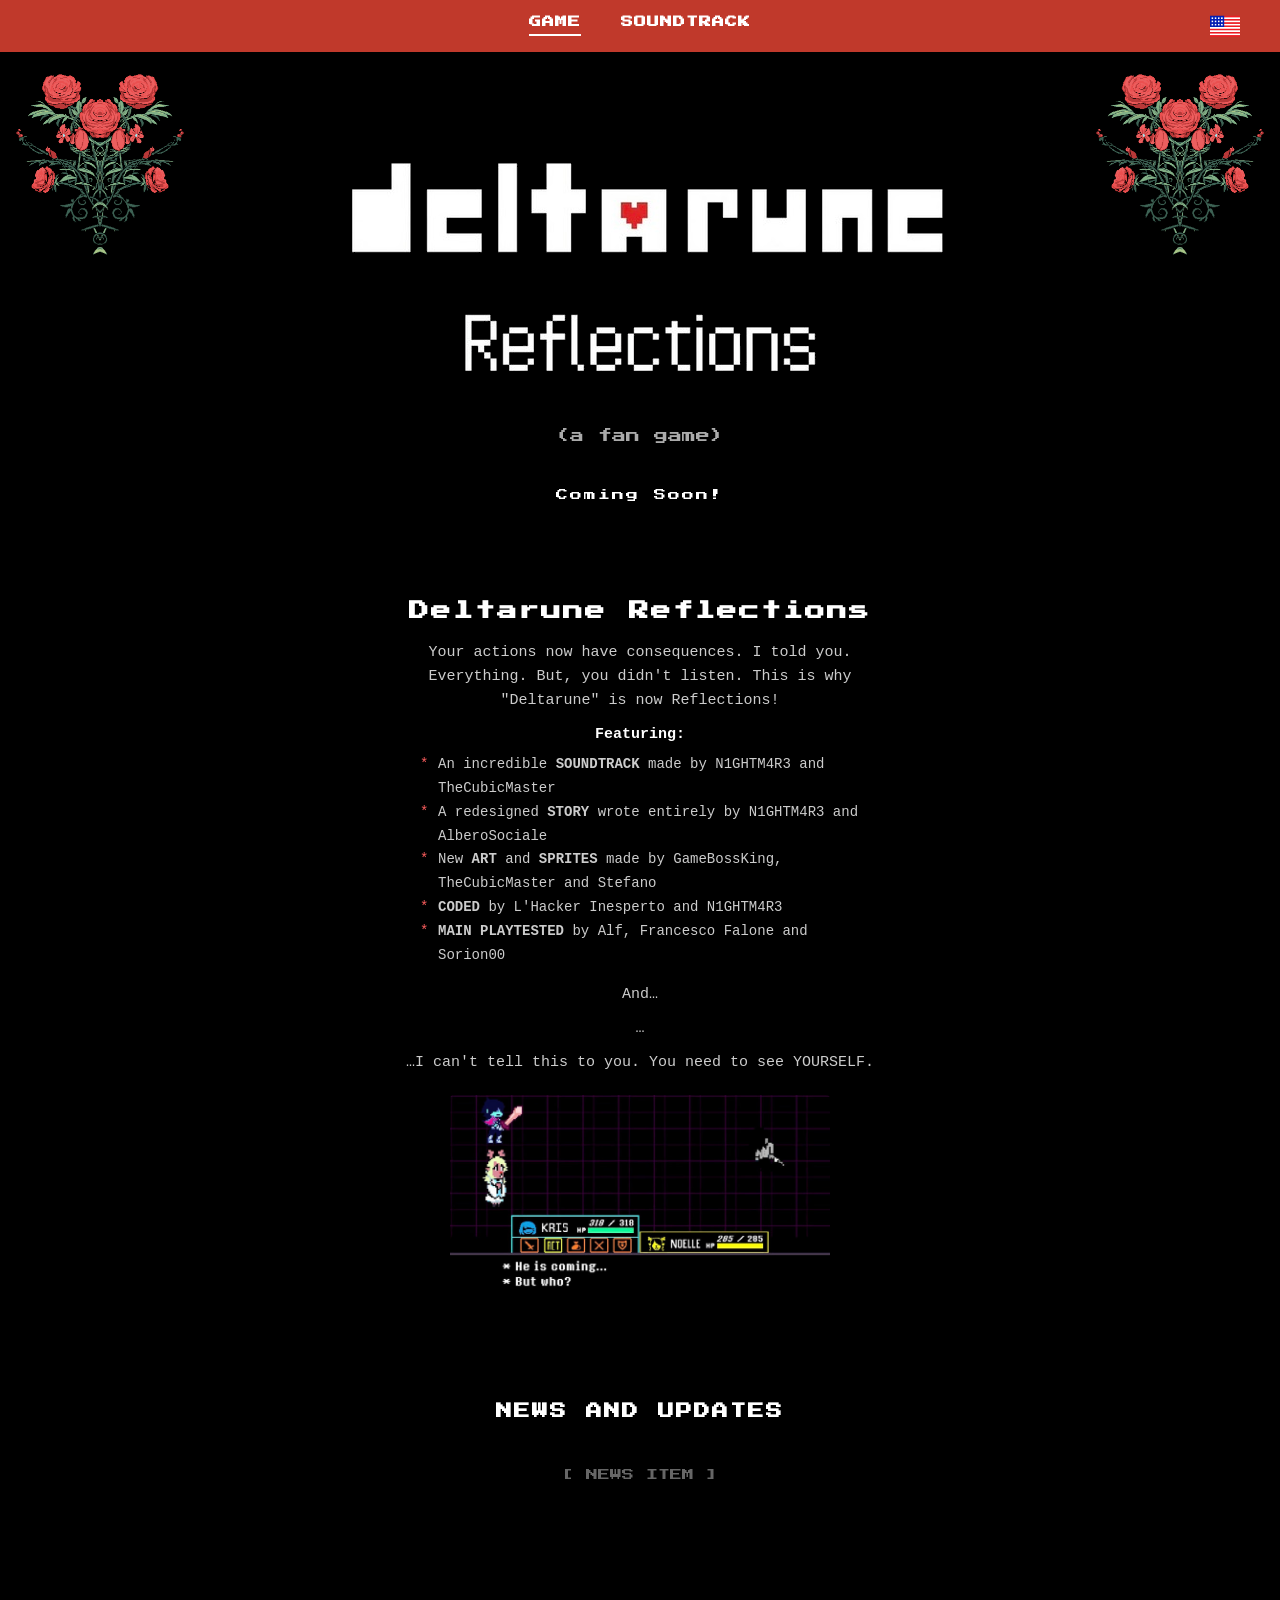
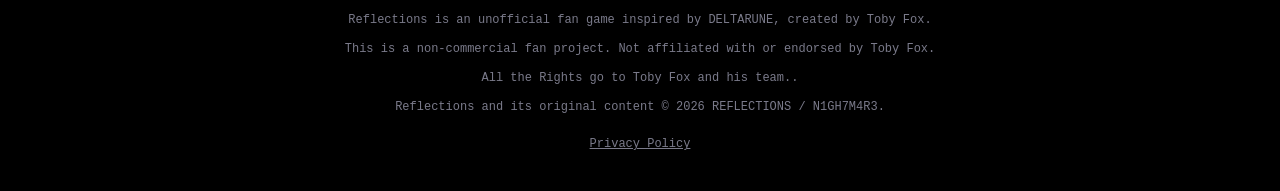
<file: Deltarune Ref/index.html>
<!DOCTYPE html>
<html lang="en">
<head>
  <meta charset="UTF-8">
  <meta name="viewport" content="width=device-width, initial-scale=1.0">
  <title>Deltarune Reflections - a DELTARUNE fan game</title>

  <link rel="icon" type="image/jpeg" href="Originals/logo.jpeg">

  <link rel="preconnect" href="https://fonts.googleapis.com">
  <link rel="preconnect" href="https://fonts.gstatic.com" crossorigin>
  <link href="https://fonts.googleapis.com/css2?family=Press+Start+2P&display=swap" rel="stylesheet">

  <link rel="stylesheet" href="style.css">
</head>
<body>

  <header class="navbar">
    <nav class="navbar__menu">
      <a href="#" class="navbar__link navbar__link--active">GAME</a>
      <a href="https://on.soundcloud.com/Yt3Ol5It4o2ynxwuKv" class="navbar__link">SOUNDTRACK</a>
      <!--a href="#" class="navbar__link">MERCH</a-->
      <!--a href="#" class="navbar__link">FAQ / CONTACT</a-->
    </nav>
    <!-- Bandiera spostata a destra, fuori dal menu centrato -->
    <div class="navbar__extras">
      <a href="#"><img src="assets/en.png" alt="EN" class="navbar__flag-img"></a>
    </div>
  </header>

  <section class="hero">

    <!-- Fiori decorativi ai lati, stessa immagine mirrorata a destra -->
    <img src="assets/flower.png" alt="" class="hero__flower hero__flower--left">
    <img src="assets/flower.png" alt="" class="hero__flower hero__flower--right">

    <div class="hero__logo">
      <center><img src="assets/logo.png" alt="Reflections Logo"></center>
    </div>

        <p class="hero__tagline">(a fan game)</p>

        <p class="hero__available">Coming Soon!</p>
    
 <!--TODO: da sbloccare quando publico-->
    <!--div class="hero__platforms">
      <a href="https://n1ghtm4r.itch.io/deltarune-reflections" target="_blank" rel="noopener" class="platform-btn platform-btn--itch">
        <img src="assets/itch.png" alt="itch.io" class="platform-btn__icon">
        <span>Download now<br>on itch.io</span>
      </a>
  </div-->

    <!-- Support: riga separata sotto itch.io, centrato e più piccolo -->
    <!--div class="hero__support">
      <a href="supporters.html" class="content__button content__button--small">Support ♥</a>
    </div-->

  </section>

  <section class="content">
    <h2 class="content__title">Deltarune Reflections</h2>

    <p class="content__text">Your actions now have consequences. I told you. Everything. But, you didn't listen. This is why "Deltarune" is now Reflections!</p>

    <p class="content__text content__text--label">Featuring:</p>

    <ul class="content__list">
      <li>An incredible <strong>SOUNDTRACK</strong> made by N1GHTM4R3 and TheCubicMaster</li>
      <li>A redesigned <strong>STORY</strong> wrote entirely by N1GHTM4R3 and AlberoSociale</li>
      <li>New <strong>ART</strong> and <strong>SPRITES</strong> made by GameBossKing, TheCubicMaster and Stefano</li>
      <li><strong>CODED</strong> by L'Hacker Inesperto and N1GHTM4R3</li>
      <li><strong>MAIN PLAYTESTED</strong> by Alf, Francesco Falone and Sorion00</li>
    </ul>

    <p class="content__text">And…</p>
    <p class="content__text">…</p>
    <p class="content__text">…I can't tell this to you. You need to see YOURSELF.</p>

    <img src="assets/img1.jpeg" alt="Deltarune Reflections" class="content__image">
  </section>

  <!--section class="lower-banner">
    <div class="lower-banner__decoration">
      <img src="assets/flower.png" alt="Deltarune Reflections" class="content__image">
    </div>
  </section-->

  <section class="news">
    <h4 class="news__title">NEWS AND UPDATES</h4>
    <div class="news__list">
      <div class="news__item-placeholder">[ NEWS ITEM ]</div>
    </div>
  </section>

  <footer class="footer">
    <p class="footer__line">Reflections is an unofficial fan game inspired by DELTARUNE, created by Toby Fox.</p>
    <p class="footer__line">This is a non-commercial fan project. Not affiliated with or endorsed by Toby Fox.</p>
    <p class="footer__line">All the Rights go to Toby Fox and his team..</p>
    <p class="footer__line">Reflections and its original content © 2026 REFLECTIONS / N1GH7M4R3.</p>

    <!--div class="footer__rating">
      <div class="footer__rating-box">
        FASCIA DI ETA' [ 12+ ]
      </div>
      <div class="footer__rating-text">
        [ Descrizione contenuti, es. Fantasy Violence, Mild Language ]
      </div>
    </div -->

    <a href="https://drive.google.com/file/d/1EDZq6kuDzzAYuPaUn88VN6pmwCuBAd_s/view?usp=sharing" class="footer__link">Privacy Policy</a>
  </footer>

  <!-- ============================
       MUSICA DI SOTTOFONDO
       Parte in loop appena entrati. Se il browser blocca l'autoplay
       (succede spesso senza interazione dell'utente), parte al primo
       click o tasto premuto.
  ============================ -->
  <audio id="bgm" src="assets/a_long_story.mp3" loop></audio>
  <script>
    const bgm = document.getElementById('bgm');

    function tryPlay() {
      bgm.play().catch(() => {
        document.addEventListener('click', () => bgm.play(), { once: true });
        document.addEventListener('keydown', () => bgm.play(), { once: true });
      });
    }

    tryPlay();
  </script>

</body>
</html>
</file>
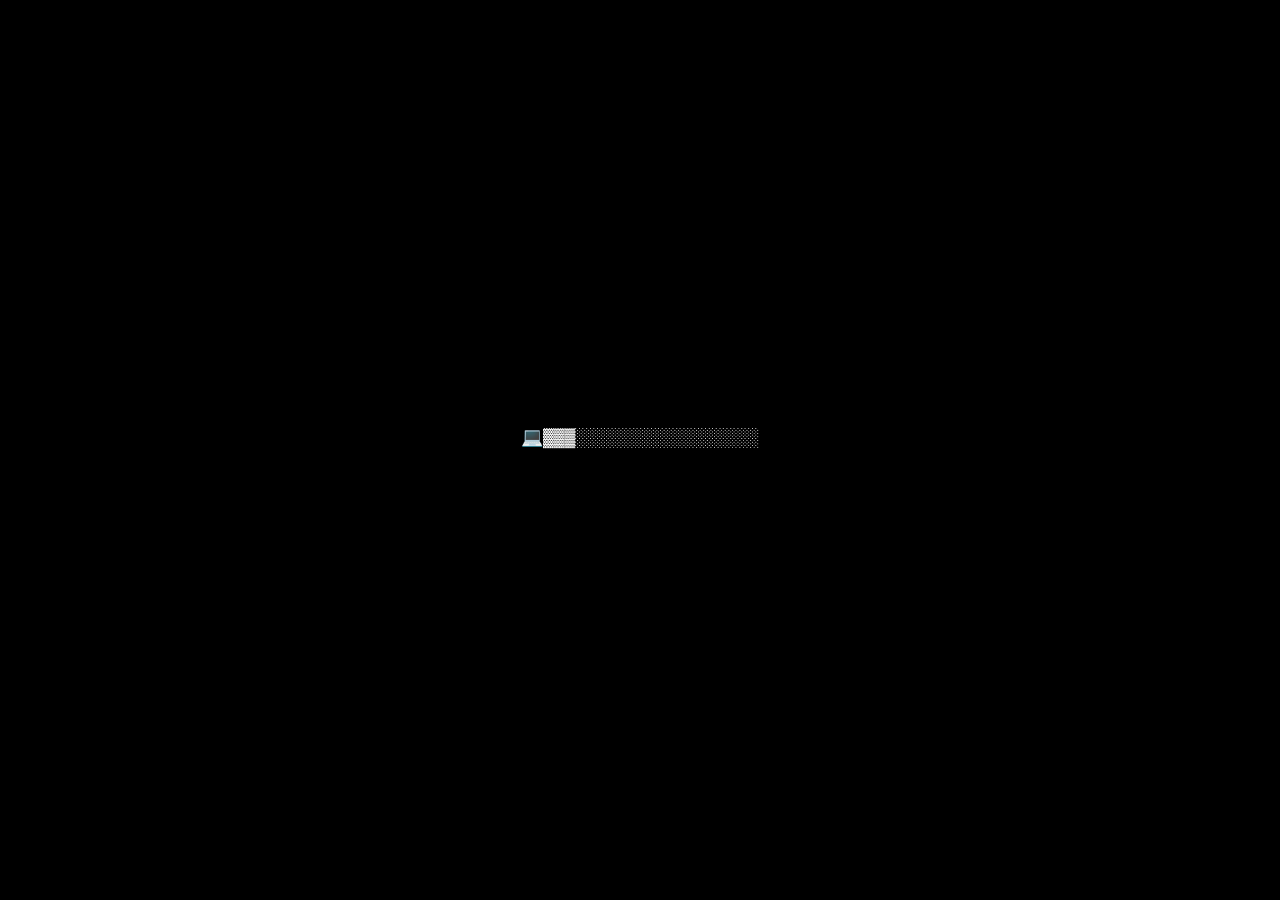
<file: Deltarune Ref/71494.html>
<!DOCTYPE html>
<html lang="en">
<head>
  <meta charset="UTF-8">
  <meta name="viewport" content="width=device-width, initial-scale=1.0">
  <title>Reflections - Progress</title>

  <link rel="icon" type="image/jpeg" href="Originals/logo.jpeg">
  <link rel="preconnect" href="https://fonts.googleapis.com">
  <link rel="preconnect" href="https://fonts.gstatic.com" crossorigin>
  <link href="https://fonts.googleapis.com/css2?family=Press+Start+2P&display=swap" rel="stylesheet">

  <link rel="stylesheet" href="Shelter.css">
</head>
<body>

  <!-- Test della stanza segreta tramite shelter(per ora è uguale a Reflections - gift) -->
  <section class="teaser">
    <p class="teaser__line">💻▓▓▓░░░░░░░░░░░░░░░░░</p>
    <p class="teaser__sub">Your Fault</p>
  </section>
  <script>
    document.addEventListener('keydown', function(event) {
      if (event.code === 'KeyZ' || event.key === 'z' || event.key === 'Z') {
        alert('You took the gift an gave you a ticket with this code: "71494"');
      }
    });
  </script>

</body>
</html>
</file>
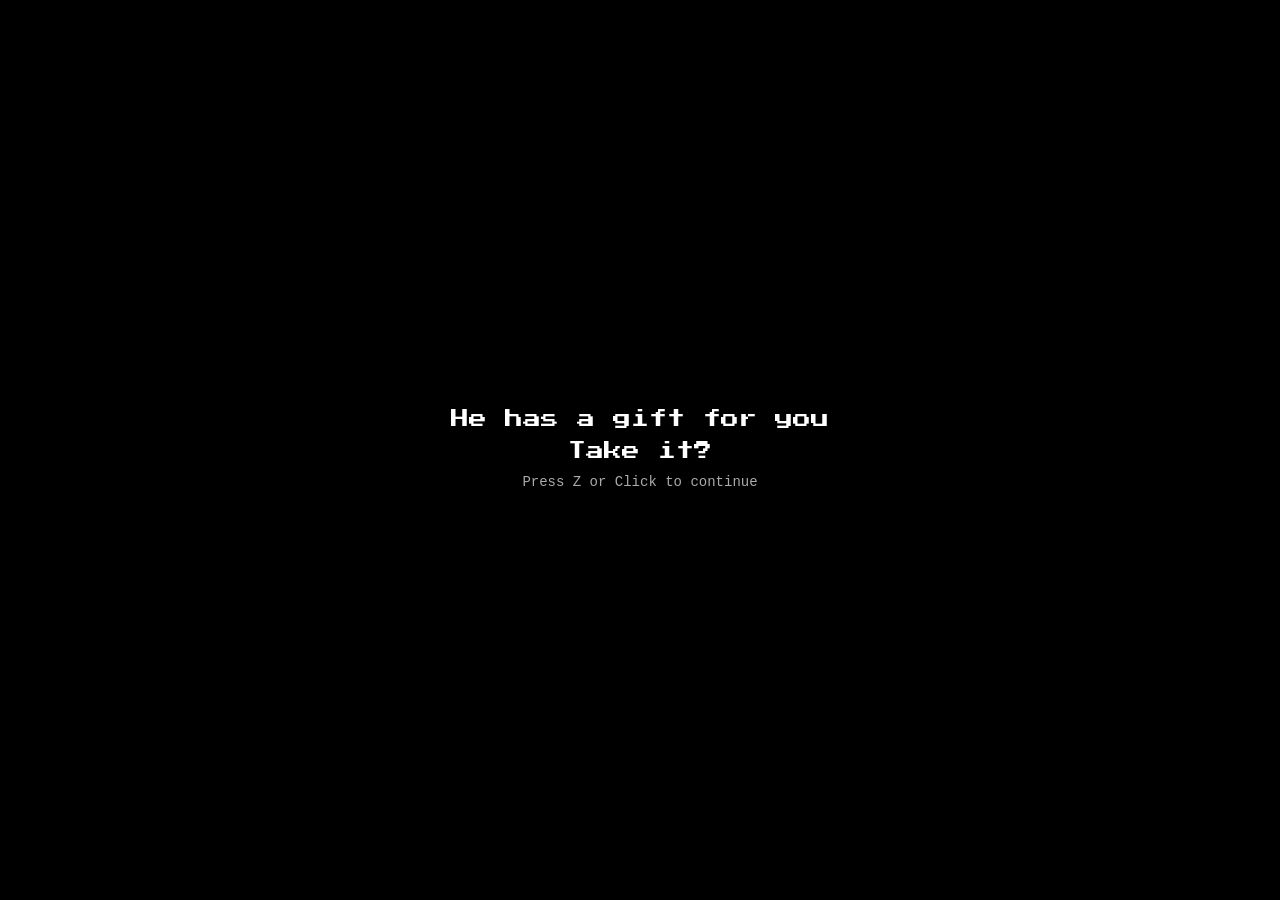
<file: Deltarune Ref/gift.html>
<!DOCTYPE html>
<html lang="en">
<head>
  <meta charset="UTF-8">
  <meta name="viewport" content="width=device-width, initial-scale=1.0">
  <title>Reflections - Gift</title>

  <link rel="icon" type="image/jpeg" href="Originals/logo.jpeg">
  <link rel="preconnect" href="https://fonts.googleapis.com">
  <link rel="preconnect" href="https://fonts.gstatic.com" crossorigin>
  <link href="https://fonts.googleapis.com/css2?family=Press+Start+2P&display=swap" rel="stylesheet">

  <link rel="stylesheet" href="teaser.css">
</head>
<body>

  <section class="teaser">
    <p class="teaser__line">He has a gift for you</p>
    <p class="teaser__line">Take it?</p>
    <p class="teaser__sub">Press Z or Click to continue</p>
  </section>
  <script>
    document.addEventListener('keydown', function(event) {
      if (event.code === 'KeyZ' || event.key === 'z' || event.key === 'Z') {
        alert('You took the gift an gave you a ticket with this code: "12250915199017"');
      }
    });
 document.addEventListener('click', function(event) {
        alert('You took the gift an gave you a ticket with this code: "12250915199017"');
    });

  </script>

</body>
</html>
</file>
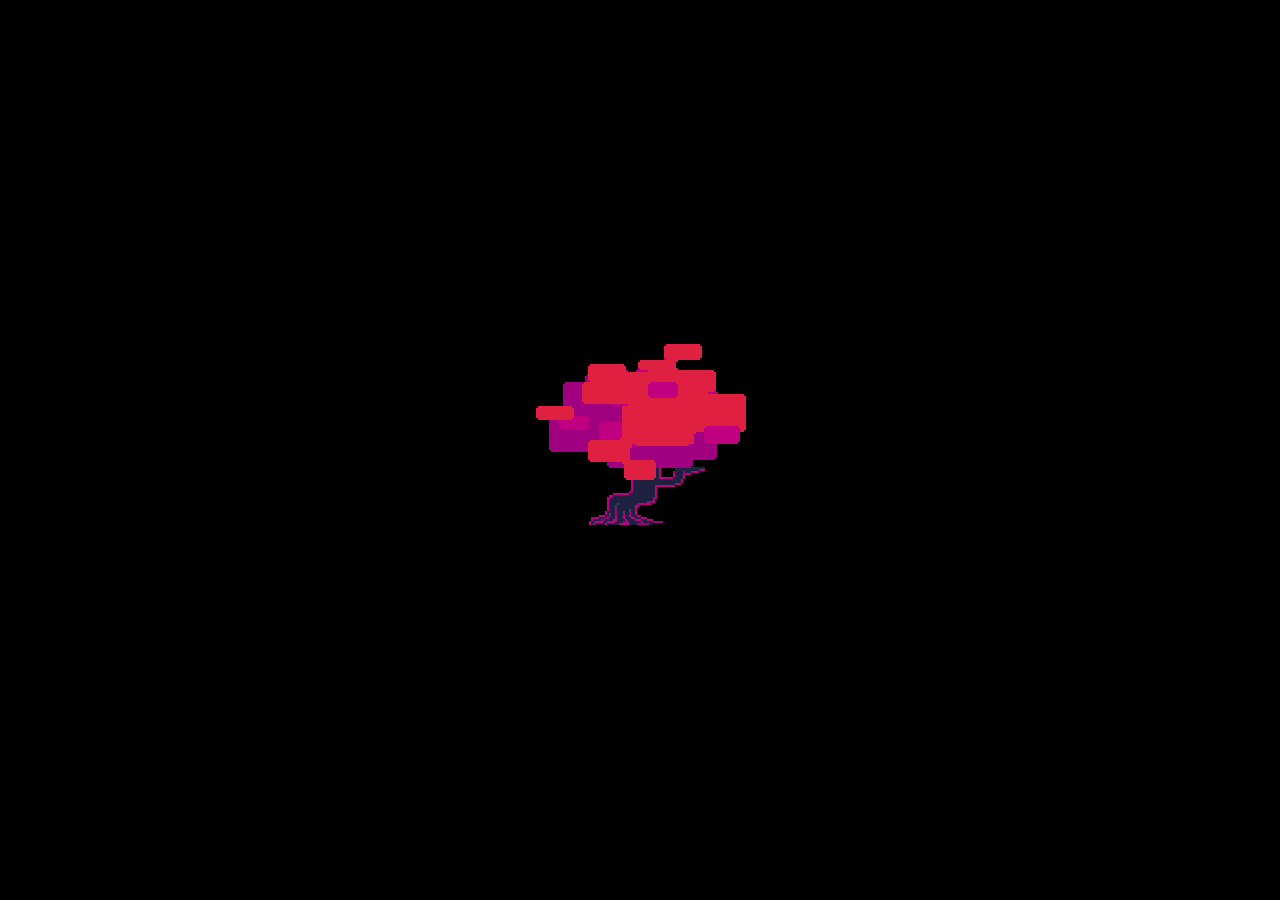
<file: Deltarune Ref/secret.html>
<!DOCTYPE html>
<html lang="en">
<head>
  <meta charset="UTF-8">
  <meta name="viewport" content="width=device-width, initial-scale=1.0">
  <title>Reflections - Secret</title>

  <link rel="icon" type="image/jpeg" href="Originals/logo.jpeg">
  <link rel="preconnect" href="https://fonts.googleapis.com">
  <link rel="preconnect" href="https://fonts.gstatic.com" crossorigin>
  <link href="https://fonts.googleapis.com/css2?family=Press+Start+2P&display=swap" rel="stylesheet">

  <link rel="stylesheet" href="Shelter.css">
</head>
<body>

  <!-- Test della stanza segreta tramite shelter(per ora è uguale a Reflections - gift) -->
  <section class="teaser">
    <a href="https://deltarune.com/lancer/"><img src="assets\tree.gif" alt="Deltarune Reflections" class="content__image"></a>
    <p class="teaser__sub">It's a secret</p>
  </section>
  <script>
  </script>

</body>
</html>
</file>
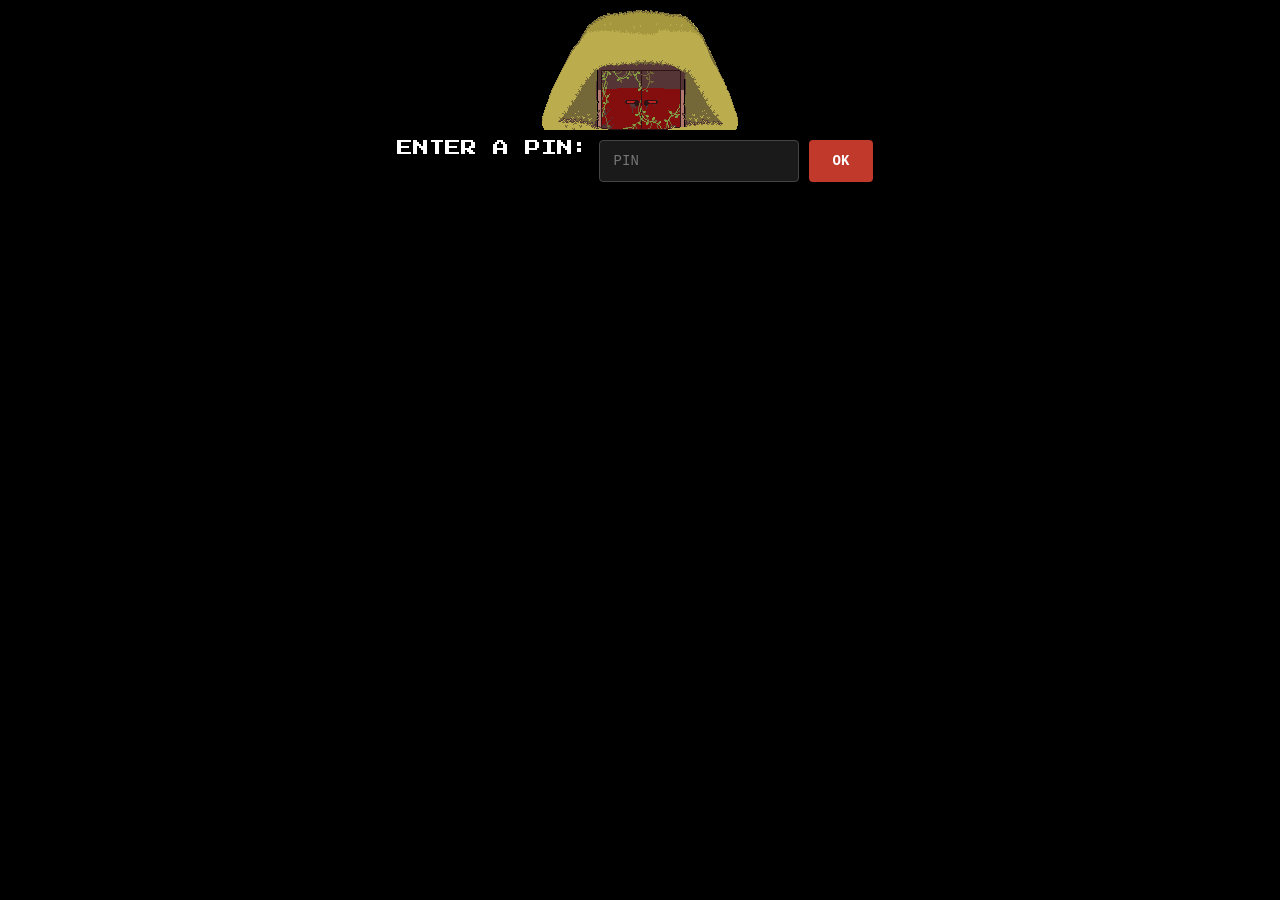
<file: Deltarune Ref/shelter.html>
<!DOCTYPE html>
<html lang="en">
<head>
  <meta charset="UTF-8">
  <meta name="viewport" content="width=device-width, initial-scale=1.0">
  <title>Reflections - Shelter</title>

  <link rel="icon" type="image/jpeg" href="Originals/logo.jpeg">
  <link rel="preconnect" href="https://fonts.googleapis.com">
  <link rel="preconnect" href="https://fonts.gstatic.com" crossorigin>
  <link href="https://fonts.googleapis.com/css2?family=Press+Start+2P&display=swap" rel="stylesheet">

  <link rel="stylesheet" href="supporters.css">
</head>
<body>

  <!--WHAT ARE YOU LOOKING FOR?!-->
  <section class="teaser">
	<form id="support-form" class="thankyou__form">
    <img src="assets\shelter.png" alt="Deltarune Reflections" class="content__image">
    </form>
  </section>

<form id="support-form" class="thankyou__form">
  <label for="codice">ENTER A PIN:</label>
  <input type="text" id="codice" placeholder="PIN">
  <button id="OKbutton">OK</button>
  <p id="messaggio"></p>
</form>

<script>

  document.addEventListener('DOMContentLoaded', function() {
    
    const inputField = document.getElementById('codice');
    const messageField = document.getElementById('messaggio');
    const OKbutton = document.getElementById('OKbutton');
	
    <!--HEY MAN THAT'S CHEATING!-->
    const secret = "12250915199017";

    OKbutton.onclick = function(event) {
        event.preventDefault();
        
        if (inputField.value === secret) {
          window.location.href = "71494.html"; 
        messageField.textContent = "Code Correct";
        messageField.style.color = "green";
        } else {
          messageField.textContent = "Invalid Code";
          messageField.style.color = "red";
        }
      };

    inputField.addEventListener('keydown', function(event) {
      if (event.key === 'Enter') {
        event.preventDefault();
        
        if (inputField.value === secret) {
          window.location.href = "71494.html"; 
        messageField.textContent = "Code Correct";
        messageField.style.color = "green";
        } else {
          messageField.textContent = "Invalid Code";
          messageField.style.color = "red";
        }
      }
    });

  });
</script>

</body>
</html>
</file>
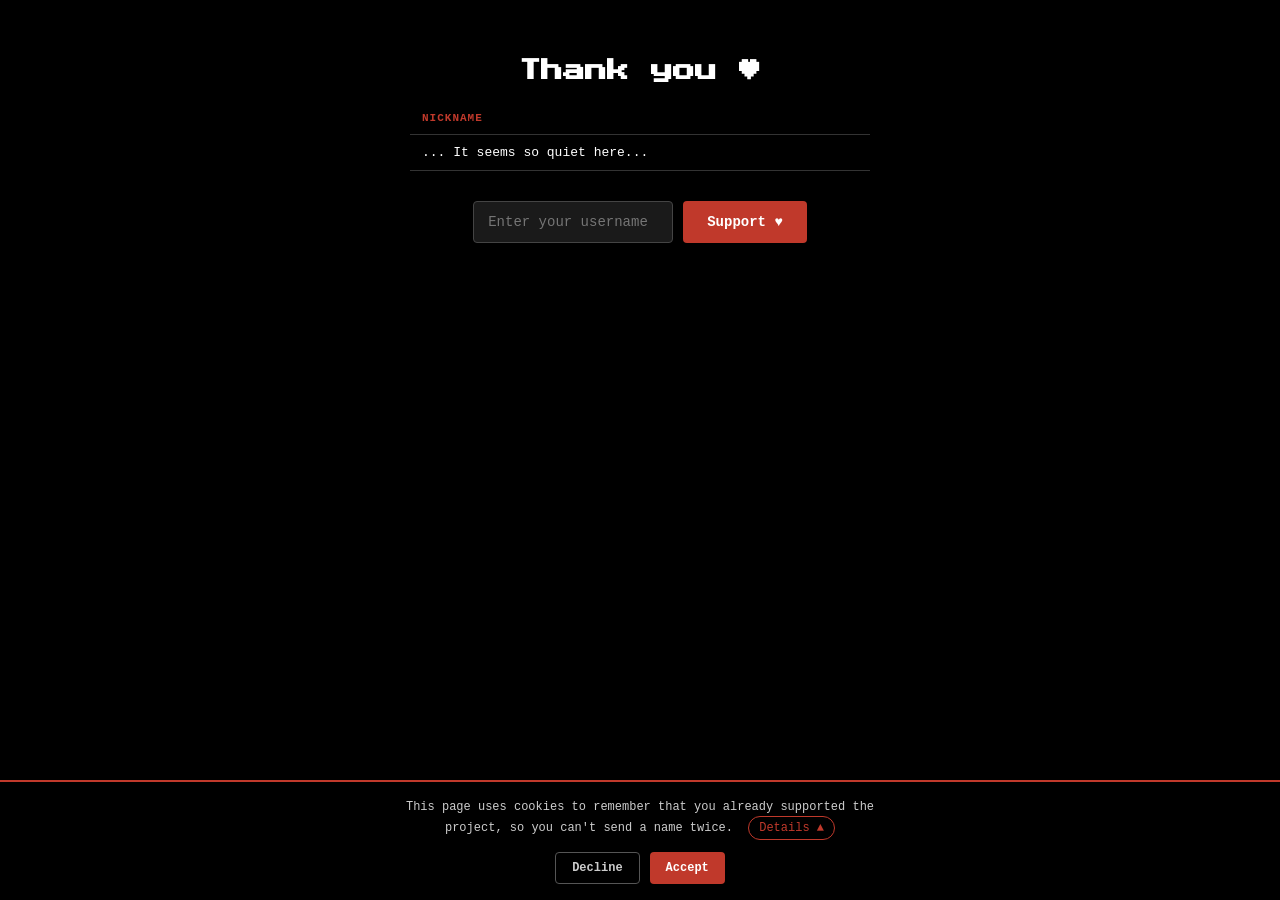
<file: Deltarune Ref/supporters.html>
<!DOCTYPE html>
<html lang="en">
<head>
  <meta charset="UTF-8">
  <meta name="viewport" content="width=device-width, initial-scale=1.0">
  <title>Thank you - Reflections</title>

  <link rel="icon" type="image/jpeg" href="Originals/logo.jpeg">
  <link rel="preconnect" href="https://fonts.googleapis.com">
  <link rel="preconnect" href="https://fonts.gstatic.com" crossorigin>
  <link href="https://fonts.googleapis.com/css2?family=Press+Start+2P&display=swap" rel="stylesheet">

  <link rel="stylesheet" href="supporters.css">
</head>
<body>

  <section class="thankyou">
    <h1 class="thankyou__title">Thank you ♥</h1>

    <!-- Tabella riempita da JS con i dati presi dal backend -->
    <table class="thankyou__table">
      <thead>
        <tr><th>Nickname</th></tr>
      </thead>
      <tbody id="supporters-body">
        <tr><td>Loading…</td></tr>
      </tbody>
    </table>

    <!-- Form per aggiungere il proprio nickname (nascosto se hai già supportato) -->
    <form id="support-form" class="thankyou__form">
      <input type="text" id="nickname" name="nickname" placeholder="Enter your username"
             maxlength="30" pattern="[A-Za-z0-9 _\-]{1,30}"
             title="Only letters, numbers, spaces, - and _ (max 30 characters)" required>
      <button type="submit">Support ♥</button>
    </form>
    <p id="already-supported" class="thankyou__done" style="display: none;">You already supported this project. Thank you! ♥</p>
    <p id="support-message" class="thankyou__message"></p>


  </section>

  <!-- ============================
       BANNER COOKIE
       Compare finché non si sceglie. Il cookie per riconoscere il
       visitatore viene creato SOLO dopo "Accept".
  ============================ -->
  <div id="cookie-banner" class="cookie-banner" style="display: none;">
    <div id="cookie-details" class="cookie-banner__details" style="display: none;">
      <table class="cookie-banner__table">
        <tr><th>What it's for</th><th>Duration</th></tr>
        <tr><td>Remembering your browser, so you can't send more than one name</td><td>1 year</td></tr>
        <tr><td>Remembering that you already supported the project</td><td>1 year</td></tr>
      </table>
    </div>
    <p class="cookie-banner__text">
      This page uses cookies to remember that you already supported the project, so you can't send a name twice.
      <button id="cookie-details-toggle" type="button" class="cookie-banner__details-toggle">Details ▲</button>
    </p>
    <div class="cookie-banner__buttons">
      <button id="cookie-decline" class="cookie-banner__btn cookie-banner__btn--secondary">Decline</button>
      <button id="cookie-accept" class="cookie-banner__btn">Accept</button>
    </div>
  </div>

  <!-- ============================
       LOGICA JS
       - IL-TUO-BACKEND: sostituisci con l'URL reale del backend
       - loadSupporters(): fa GET /api/supporters e riempie la tabella
       - il submit del form fa POST /api/support con nickname + visitor_id
       - visitor_id: identificativo casuale salvato in cookie, il backend
         lo hasha e impedisce un secondo supporto dallo stesso visitatore
  ============================ -->
  <script>
    const PRODUCTION = true;
    // Se false: nessuna chiamata al backend. I nomi vengono salvati e letti
    // solo nel browser (localStorage), utile per provare la UI senza avere
    // il backend/MySQL avviati.
    const USE_BACKEND = true;

    let API_BASE_URL;
    if (PRODUCTION) {
      API_BASE_URL = "https://n1gh7m4r3.pythonanywhere.com";
    } else {
      API_BASE_URL = "http://127.0.0.1:8000";
    }

    // Stessa regola di validazione del backend: solo lettere, numeri, spazi, - e _
    const NICKNAME_PATTERN = /^[A-Za-z0-9 _-]{1,30}$/;
    const LOCAL_STORAGE_KEY = "reflections_supporters";
    const SUPPORTED_COOKIE = "reflections_supported";
    const VISITOR_COOKIE = "reflections_visitor_id";
    const CONSENT_KEY = "reflections_cookie_consent"; // "accepted" | "declined"

    // ---- Consenso cookie ----
    function getConsent() {
      return localStorage.getItem(CONSENT_KEY);
    }

    function setConsent(value) {
      localStorage.setItem(CONSENT_KEY, value);
    }

    function showCookieBannerIfNeeded() {
      if (!getConsent()) {
        document.getElementById("cookie-banner").style.display = "flex";
      }
    }

    document.getElementById("cookie-accept").addEventListener("click", function () {
      setConsent("accepted");
      document.getElementById("cookie-banner").style.display = "none";
      getOrCreateVisitorId(); // ora può creare il cookie del visitatore
      applySupportedState();
    });

    document.getElementById("cookie-decline").addEventListener("click", function () {
      setConsent("declined");
      document.getElementById("cookie-banner").style.display = "none";
    });

    document.getElementById("cookie-details-toggle").addEventListener("click", function () {
      const details = document.getElementById("cookie-details");
      const isOpen = details.style.display === "block";
      details.style.display = isOpen ? "none" : "block";
      this.textContent = isOpen ? "Details ▲" : "Hide ▼";
    });

    // ---- Cookie: helper generici ----
    function getCookie(name) {
      const match = document.cookie
        .split("; ")
        .find(row => row.startsWith(name + "="));
      return match ? match.split("=")[1] : null;
    }

    function setCookie(name, value) {
      // 1 anno di durata
      document.cookie = name + "=" + value + "; max-age=" + (60 * 60 * 24 * 365) + "; path=/; SameSite=Lax";
    }

    // Id visitatore: creato in cookie SOLO se c'è il consenso.
    // Senza consenso, ritorna un id temporaneo usa e getta (non viene salvato da nessuna parte).
    function getOrCreateVisitorId() {
      if (getConsent() !== "accepted") {
        return (window.crypto && window.crypto.randomUUID)
          ? window.crypto.randomUUID()
          : "temp-" + Date.now();
      }
      let id = getCookie(VISITOR_COOKIE);
      if (!id) {
        id = (window.crypto && window.crypto.randomUUID)
          ? window.crypto.randomUUID()
          : "v-" + Date.now() + "-" + Math.random().toString(36).slice(2);
        setCookie(VISITOR_COOKIE, id);
      }
      return id;
    }

    function markAsSupported() {
      if (getConsent() === "accepted") {
        setCookie(SUPPORTED_COOKIE, "1");
      }
      // Senza consenso: nessun cookie, quindi niente memoria tra un accesso e l'altro
      // (solo un blocco per il resto di questa pagina, gestito sotto)
    }

    function hasSupportedCookie() {
      return getCookie(SUPPORTED_COOKIE) === "1";
    }

    let sessionOnlySupported = false; // usato solo se il consenso è rifiutato

    // Se il cookie è già presente, nascondo il form e mostro il messaggio "già supportato"
    function applySupportedState() {
      if (hasSupportedCookie() || sessionOnlySupported) {
        document.getElementById("support-form").style.display = "none";
        document.getElementById("already-supported").style.display = "block";
      }
    }

    function getLocalSupporters() {
      return JSON.parse(localStorage.getItem(LOCAL_STORAGE_KEY) || "[]");
    }

    function saveLocalSupporters(list) {
      localStorage.setItem(LOCAL_STORAGE_KEY, JSON.stringify(list));
    }

    // Riempie la tabella: dal backend, oppure da localStorage se USE_BACKEND è false
    function loadSupporters() {
      const body = document.getElementById("supporters-body");

      if (!USE_BACKEND) {
        const list = getLocalSupporters();
        body.innerHTML = "";
        if (list.length === 0) {
          body.innerHTML = "<tr><td>No one yet — be the first!</td></tr>";
          return;
        }
        list.forEach(nickname => body.appendChild(buildRow(nickname)));
        return;
      }

      fetch(API_BASE_URL + "/api/supporters")
        .then(res => res.json())
        .then(data => {
          body.innerHTML = "";
          if (data.length === 0) {
            body.innerHTML = "<tr><td>No one yet — be the first!</td></tr>";
            return;
          }
          data.forEach(supporter => body.appendChild(buildRow(supporter.nickname)));
        })
        .catch(() => {
          body.innerHTML = "<tr><td>... It seems so quiet here...</td></tr>";
        });
    }

    function buildRow(nickname) {
      const row = document.createElement("tr");
      const nameCell = document.createElement("td");
      nameCell.textContent = nickname; // textContent = niente injection HTML
      row.appendChild(nameCell);
      return row;
    }

    document.getElementById("support-form").addEventListener("submit", function (e) {
      e.preventDefault();

      // Difesa in più: se il cookie è presente, non mando nulla (il form
      // dovrebbe già essere nascosto, ma controllo comunque)
      if (hasSupportedCookie()) {
        return;
      }

      const nicknameInput = document.getElementById("nickname");
      const messageBox = document.getElementById("support-message");
      const body = document.getElementById("supporters-body");
      const nickname = nicknameInput.value;
      const visitorId = getOrCreateVisitorId();

      messageBox.textContent = "";
      messageBox.className = "thankyou__message";

      // ---- Modalità locale: niente backend, tutto in localStorage + cookie ----
      if (!USE_BACKEND) {
        if (!NICKNAME_PATTERN.test(nickname)) {
          messageBox.textContent = "Only letters, numbers, spaces, - and _ (max 30 characters).";
          messageBox.classList.add("thankyou__message--error");
          return;
        }

        const list = getLocalSupporters();
        if (list.includes(nickname)) {
          messageBox.textContent = "This nickname is already taken.";
          messageBox.classList.add("thankyou__message--error");
          return;
        }

        list.push(nickname);
        saveLocalSupporters(list);
        body.appendChild(buildRow(nickname));
        nicknameInput.value = "";

        markAsSupported();
        if (getConsent() !== "accepted") { sessionOnlySupported = true; }
        applySupportedState();

        messageBox.textContent = "Thanks, " + nickname + "!";
        messageBox.classList.add("thankyou__message--success");
        return;
      }

      // ---- Modalità backend: salvataggio ottimistico + rollback su errore ----
      const optimisticRow = buildRow(nickname);
      body.appendChild(optimisticRow);
      nicknameInput.value = "";

      fetch(API_BASE_URL + "/api/support", {
        method: "POST",
        headers: { "Content-Type": "application/json" },
        body: JSON.stringify({ nickname: nickname, visitor_id: visitorId })
      })
        .then(res => res.json().then(data => ({ ok: res.ok, data })))
        .then(({ ok, data }) => {
          if (!ok) {
            optimisticRow.remove();
            messageBox.textContent = data.detail;
            messageBox.classList.add("thankyou__message--error");
            return;
          }
          messageBox.textContent = "Thanks, " + data.nickname + "!";
          messageBox.classList.add("thankyou__message--success");
          markAsSupported();
          if (getConsent() !== "accepted") { sessionOnlySupported = true; }
          applySupportedState();
          loadSupporters(); // risincronizzo con la lista vera dal backend
        })
        .catch(() => {
          optimisticRow.remove();
          messageBox.textContent = "Network error, please try again.";
          messageBox.classList.add("thankyou__message--error");
        });
    });

    if (getConsent() === "accepted") {
      getOrCreateVisitorId();
    }
    loadSupporters();
    applySupportedState();
    showCookieBannerIfNeeded();
  </script>

</body>
</html>
</file>
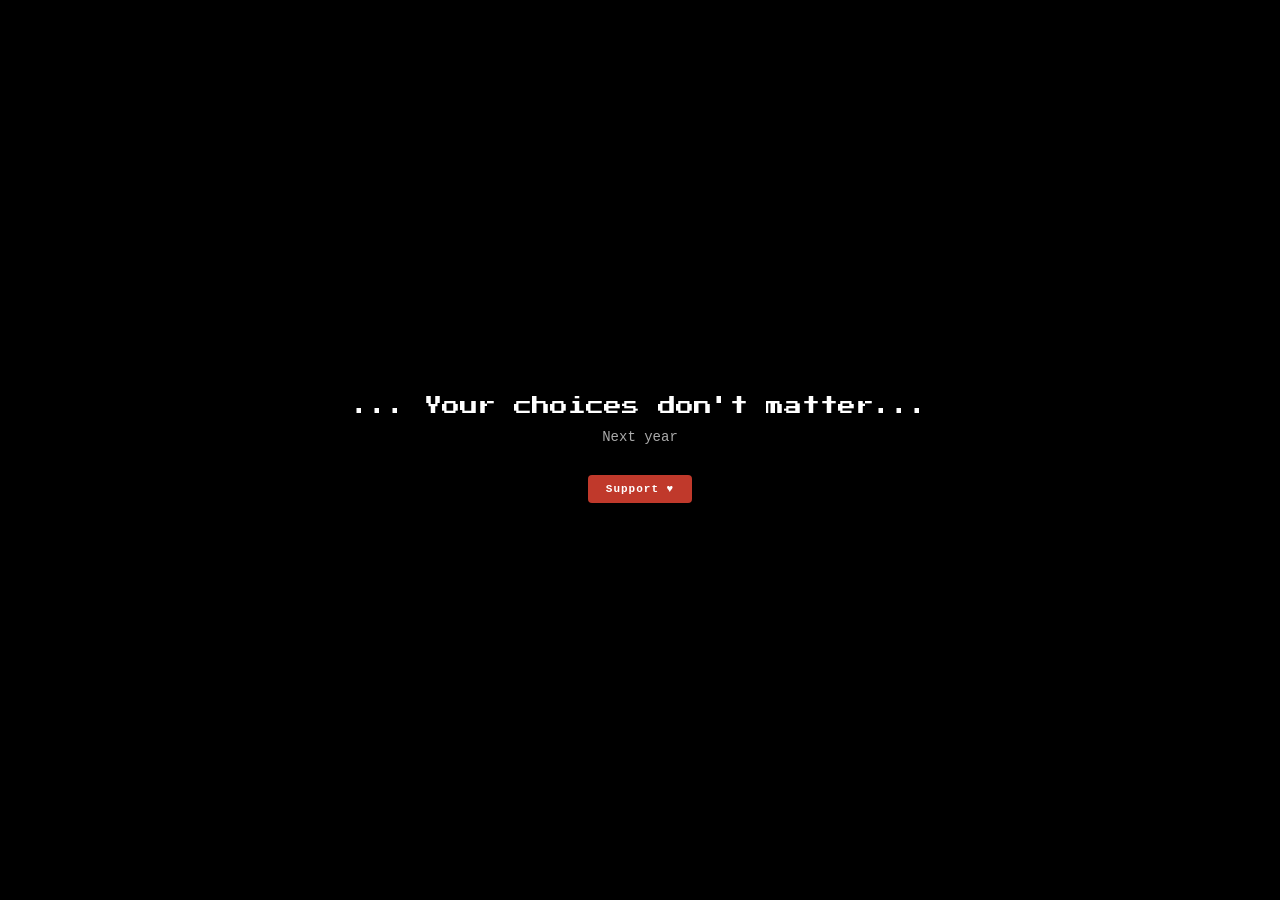
<file: Deltarune Ref/teaser.html>
<!DOCTYPE html>
<html lang="en">
<head>
  <meta charset="UTF-8">
  <meta name="viewport" content="width=device-width, initial-scale=1.0">
  <title>Reflections</title>

  <link rel="icon" type="image/jpeg" href="Originals/logo.jpeg">
  <link rel="preconnect" href="https://fonts.googleapis.com">
  <link rel="preconnect" href="https://fonts.gstatic.com" crossorigin>
  <link href="https://fonts.googleapis.com/css2?family=Press+Start+2P&display=swap" rel="stylesheet">

  <link rel="stylesheet" href="teaser.css">
</head>
<body>

  <!-- Pagina teaser: tutta nera, testo centrato, poi link per proseguire al sito -->
  <section class="teaser">
    <p class="teaser__line">... Your choices don't matter...</p>
    <p class="teaser__sub">Next year</p>

    <div class="teaser__support">
      <a href="supporters.html" class="content__button content__button--small">Support ♥</a>
    </div>
  </section>

</body>
</html>
</file>
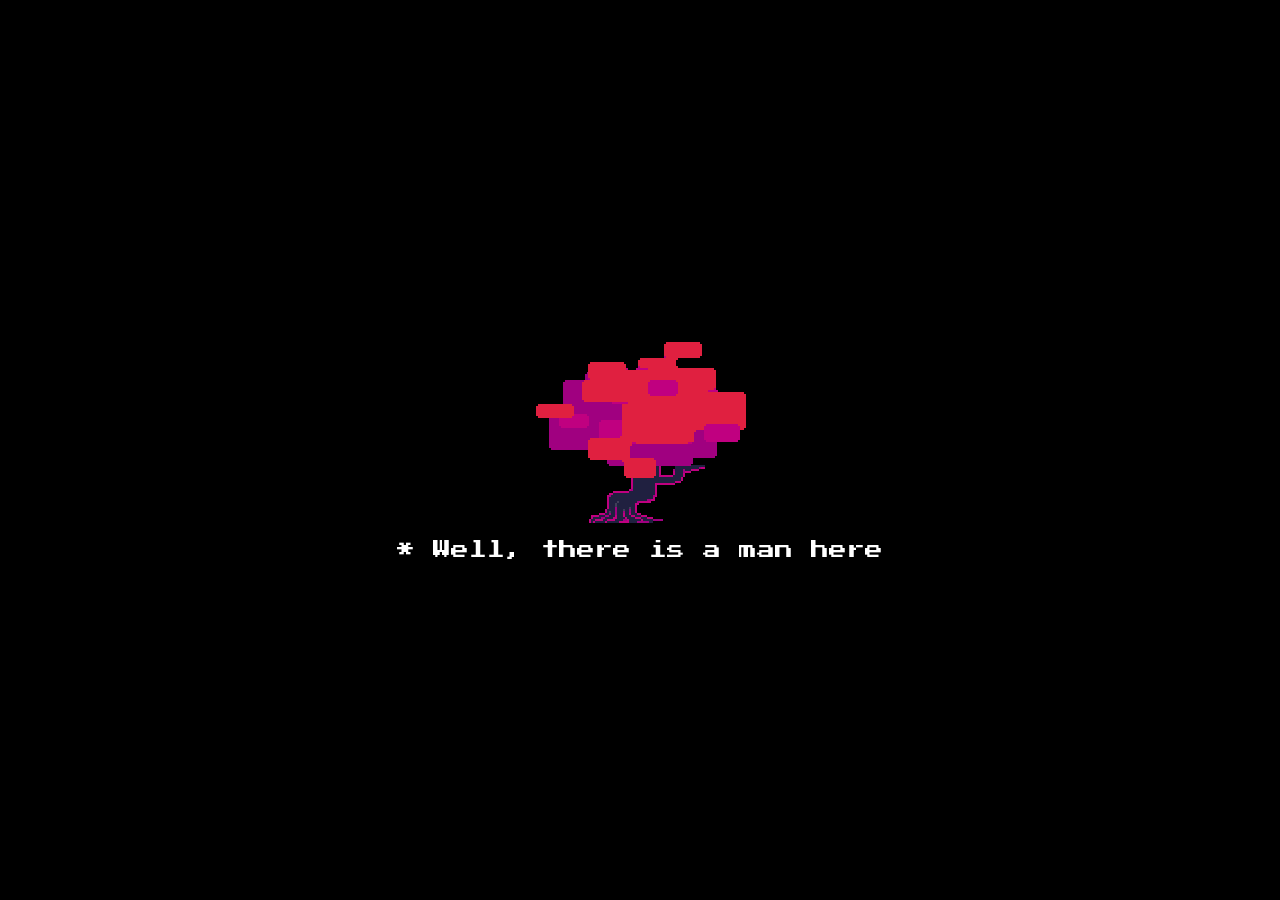
<file: Deltarune Ref/tree.html>
<!DOCTYPE html>
<html lang="en">
<head>
  <meta charset="UTF-8">
  <meta name="viewport" content="width=device-width, initial-scale=1.0">
  <title>Reflections - Tree</title>

  <link rel="icon" type="image/jpeg" href="Originals/logo.jpeg">
  <link rel="preconnect" href="https://fonts.googleapis.com">
  <link rel="preconnect" href="https://fonts.gstatic.com" crossorigin>
  <link href="https://fonts.googleapis.com/css2?family=Press+Start+2P&display=swap" rel="stylesheet">

  <link rel="stylesheet" href="teaser.css">
</head>
<body>

  <!-- Pagina teaser: tutta nera, testo centrato, poi link per proseguire al sito -->
  <section class="teaser">
<a href="gift.html"><img src="assets\tree.gif" alt="Deltarune Reflections" class="content__image"></a>
    <p class="teaser__line">* Well, there is a man here</p>
  </section>

</body>
</html>
</file>
<file: Deltarune Ref/style.css>
* {
  margin: 0;
  padding: 0;
  box-sizing: border-box;
}

body {
  background-color: #000000;
  color: #ffffff;
  font-family: 'Press Start 2P', 'Courier New', monospace;
}

.navbar {
  position: relative;
  display: flex;
  justify-content: center; 
  align-items: center;
  background-color: #c0392b; /* rosso rosa, al posto del viola */
  padding: 16px 40px;
}

.navbar__menu {
  display: flex;
  gap: 40px;
}

.navbar__link {
  color: #ffffff;
  text-decoration: none;
  font-weight: bold;
  letter-spacing: 1px;
  font-size: 12px; 
}

.navbar__link:hover {
  text-decoration: underline;
}

.navbar__link--active {
  padding-bottom: 6px;
  border-bottom: 2px solid #ffffff;
}

/* Bandiera spostata a destra, fuori dal menu centrato */
.navbar__extras {
  position: absolute;
  right: 40px;
  top: 50%;
  transform: translateY(-50%);
  display: flex;
  align-items: center;
}

.navbar__flag-img {
  width: 30px;
  height: auto;
  display: block;
}

.hero {
  position: relative; /* serve per posizionare i fiori ai lati */
  display: flex;
  flex-direction: column;
  align-items: center;
  text-align: center;
  padding: 80px 20px 60px;
  overflow: hidden;
}

/* Fiori decorativi ai lati dell'hero, stessa immagine, quella di destra mirrorata */
.hero__flower {
  position: absolute;
  top: 10px;
  width: 180px;
  max-width: 22vw;
  height: auto;
  pointer-events: none;
  z-index: 0;
  opacity: 0;
  animation: flower-fade-in 1.4s ease forwards;
}

@keyframes flower-fade-in {
  from { opacity: 0; }
  to { opacity: 1; }
}

.hero__flower--left {
  left: 10px;
  animation-delay: 0.2s;
}

.hero__flower--right {
  right: 10px;
  transform: scaleX(-1);
  animation-delay: 0.5s;
}

.hero__logo {
  position: relative;
  z-index: 1;
  font-size: 64px;
  font-weight: bold;
  padding: 20px 40px;
  margin-bottom: 20px;
}

.hero__subtitle {
  font-size: 32px;
  font-weight: bold;
  letter-spacing: 2px;
  margin-bottom: 4px;
}

.hero__tagline {
  position: relative;
  z-index: 1;
  font-size: 14px;
  color: #aaaaaa;
  margin-bottom: 40px;
  line-height: 1.8; 
}

.hero__available {
  position: relative;
  z-index: 1;
  font-size: 12px;
  letter-spacing: 2px;
  margin-bottom: 20px;
}

.hero__platforms {
  position: relative;
  z-index: 1;
  display: flex;
  gap: 20px;
  margin-bottom: 20px;
  flex-wrap: wrap;
  justify-content: center;
}

.hero__platforms--secondary {
  margin-top: 0;
}

.hero__support {
  position: relative;
  z-index: 1;
  display: flex;
  justify-content: center;
  margin-top: -8px;
}

.platform-btn {
  width: 180px;
  min-height: 90px;
  display: flex;
  align-items: center;
  justify-content: center;
  gap: 10px;
  background-color: #1a1a1a; 
  border: 1px solid #444;
  font-weight: bold;
  font-size: 11px;
  letter-spacing: 1px;
  color: #ffffff;
  text-decoration: none;
  border-radius: 6px;
  cursor: pointer;
  transition: transform 0.15s ease, box-shadow 0.15s ease, border-color 0.15s ease;
}

.platform-btn:hover {
  transform: translateY(-4px);
  box-shadow: 0 6px 14px rgba(255, 255, 255, 0.12);
}

.platform-btn__icon {
  flex-shrink: 0;
  width: 32px;
  height: 32px;
  object-fit: contain;
}

.platform-btn--itch {
  background-color: #ffffff;
  border: 2px solid #fa5c5c;
  color: #fa5c5c;
  line-height: 1.5;
}

.platform-btn--itch:hover {
  background-color: #ffffff;
  border-color: #ff7a7a;
  box-shadow: 0 6px 16px rgba(255, 255, 255, 0.3);
}

.content {
  padding: 20px 20px;
  max-width: 560px;
  margin: 0 auto;
  text-align: center;
}

.content__title {
  font-size: 20px;
  letter-spacing: 2px;
  margin-bottom: 20px;
}

.content__subtitle {
  font-family: 'Courier New', monospace;
  font-size: 15px;
  color: #cccccc;
  line-height: 1.6;
  margin-bottom: 20px;
}

.content__text {
  font-family: 'Courier New', monospace;
  font-size: 15px;
  color: #cccccc;
  line-height: 1.6;
  margin-bottom: 10px;
}

.content__text--label {
  font-weight: bold;
  color: #ffffff;
  margin-bottom: 6px;
}

.content__list {
  list-style: none;
  text-align: left;
  max-width: 440px;
  margin: 0 auto 16px;
}

.content__list li {
  font-family: 'Courier New', monospace;
  font-size: 14px;
  color: #cccccc;
  line-height: 1.7;
  padding-left: 18px;
  position: relative;
}

.content__list li::before {
  content: "*";
  position: absolute;
  left: 0;
  color: #fa5c5c;
}

.content__form {
  display: flex;
  gap: 10px;
  justify-content: center;
  flex-wrap: wrap;
  margin-top: 10px;
}

.content__input {
  padding: 12px 14px;
  background-color: #1a1a1a;
  border: 1px solid #444;
  color: #ffffff;
  font-family: 'Courier New', monospace;
  font-size: 14px;
  border-radius: 4px;
  min-width: 200px;
}

.content__input:focus {
  outline: none;
  border-color: #c0392b;
}

.content__button {
  display: inline-block;
  padding: 12px 24px;
  background-color: #c0392b; /* rosso rosa, al posto del viola */
  color: #ffffff;
  font-family: 'Courier New', monospace;
  font-size: 14px;
  font-weight: bold;
  letter-spacing: 1px;
  text-decoration: none;
  border: none;
  border-radius: 4px;
  cursor: pointer;
  transition: background-color 0.2s ease, transform 0.2s ease, box-shadow 0.2s ease;
}

.content__button:hover {
  background-color: #e74c3c;
  transform: translateY(-2px);
  box-shadow: 0 6px 14px rgba(192, 57, 43, 0.4);
}

.content__button--small {
  padding: 8px 18px;
  font-size: 11px;
}

.content__image {
  display: block;
  max-width: 380px;
  width: 100%;
  height: auto;
  margin: 20px auto 0;
  border-radius: 4px;
}

.lower-banner {
  background-color: #0d0d1a; 
  padding: 60px 20px;
  display: flex;
  justify-content: center;
  align-items: center;
}

.lower-banner__decoration {
  border: none;
  padding: 40px 80px;
  color: #666;
  font-size: 12px;
}

.news {
  padding: 60px 20px;
  text-align: center;
}

.news__title {
  font-size: 16px;
  letter-spacing: 2px;
  margin-bottom: 30px;
}

.news__list {
  display: flex;
  flex-direction: column;
  gap: 16px;
  max-width: 600px;
  margin: 0 auto;
}

.news__item-placeholder {
  border: none;
  padding: 20px;
  color: #666;
  font-size: 12px;
}

.footer {
  padding: 50px 20px 40px;
  text-align: center;
}

.footer__line {
  font-family: 'Courier New', monospace; 
  font-size: 12px;
  color: #7a7a8a;
  max-width: 700px;
  margin: 0 auto 10px;
  line-height: 1.6;
}

.footer__rating {
  display: flex;
  align-items: center;
  justify-content: center;
  gap: 16px;
  margin: 24px auto;
  max-width: 400px;
}

.footer__rating-box {
  width: 70px;
  height: 70px;
  display: flex;
  align-items: center;
  justify-content: center;
  border: 2px solid #ffffff;
  font-family: 'Courier New', monospace;
  font-size: 11px;
  font-weight: bold;
  flex-shrink: 0;
  text-align: center;
  padding: 4px;
}

.footer__rating-text {
  font-family: 'Courier New', monospace;
  font-size: 11px;
  color: #7a7a8a;
  text-align: left;
  line-height: 1.5;
}

.footer__link {
  display: inline-block;
  margin-top: 10px;
  font-family: 'Courier New', monospace;
  font-size: 12px;
  color: #7a7a8a;
  text-decoration: underline;
}

.footer__link:hover {
  color: #ffffff;
}
</file>
<file: Deltarune Ref/Shelter.css>
* {
  margin: 0;
  padding: 0;
  box-sizing: border-box;
}

body {
  background-color: #000000;
  height: 100vh;
}

.teaser {
  height: 100vh;
  display: flex;
  flex-direction: column;
  align-items: center;
  justify-content: center;
  text-align: center;
  gap: 14px;
}

.teaser__line {
  font-family: 'Press Start 2P', 'Courier New', monospace;
  font-size: 18px;
  color: #ffffff;
}

.teaser__sub {
  font-family: 'Press Start 2P', 'Courier New', monospace;
  font-size: 14px;
  color: #000000;
}

.teaser__continue {
  margin-top: 30px;
  font-family: 'Courier New', monospace;
  font-size: 12px;
  color: #7a7a8a;
  text-decoration: underline;
  letter-spacing: 1px;
}

.teaser__continue:hover {
  color: #ffffff;
}
</file>
<file: Deltarune Ref/teaser.css>
* {
  margin: 0;
  padding: 0;
  box-sizing: border-box;
}

body {
  background-color: #000000;
  height: 100vh;
}

.teaser {
  height: 100vh;
  display: flex;
  flex-direction: column;
  align-items: center;
  justify-content: center;
  text-align: center;
  gap: 14px;
}

.teaser__line {
  font-family: 'Press Start 2P', 'Courier New', monospace;
  font-size: 18px;
  color: #ffffff;
}

.teaser__sub {
  font-family: 'Courier New', monospace;
  font-size: 14px;
  color: #aaaaaa;
}

.teaser__continue {
  margin-top: 30px;
  font-family: 'Courier New', monospace;
  font-size: 12px;
  color: #7a7a8a;
  text-decoration: underline;
  letter-spacing: 1px;
}

.teaser__continue:hover {
  color: #ffffff;
}

.teaser__support {
  margin-top: 16px;
}

.content__button {
  display: inline-block;
  padding: 12px 24px;
  background-color: #c0392b;
  color: #ffffff;
  font-family: 'Courier New', monospace;
  font-size: 14px;
  font-weight: bold;
  letter-spacing: 1px;
  text-decoration: none;
  border: none;
  border-radius: 4px;
  cursor: pointer;
  transition: background-color 0.2s ease, transform 0.2s ease, box-shadow 0.2s ease;
}

.content__button:hover {
  background-color: #e74c3c;
  transform: translateY(-2px);
  box-shadow: 0 6px 14px rgba(192, 57, 43, 0.4);
}

.content__button--small {
  padding: 8px 18px;
  font-size: 11px;
}
</file>
<file: Deltarune Ref/supporters.css>
* {
  margin: 0;
  padding: 0;
  box-sizing: border-box;
}

body {
  background-color: #000000;
  color: #ffffff;
  font-family: 'Press Start 2P', 'Courier New', monospace;
}

.thankyou {
  max-width: 500px;
  margin: 0 auto;
  padding: 60px 20px;
  text-align: center;
}

.thankyou__title {
  font-size: 22px;
  margin-bottom: 20px;
}

.thankyou__subtitle {
  font-family: 'Courier New', monospace;
  font-size: 14px;
  color: #cccccc;
  margin-bottom: 30px;
}

.thankyou__table {
  width: 100%;
  border-collapse: collapse;
  margin-bottom: 30px;
}

.thankyou__table th,
.thankyou__table td {
  font-family: 'Courier New', monospace;
  padding: 10px 12px;
  border-bottom: 1px solid #333;
  font-size: 13px;
  text-align: left;
}

.thankyou__table th {
  color: #c0392b; /* rosso rosa, al posto del viola */
  text-transform: uppercase;
  letter-spacing: 1px;
  font-size: 11px;
}

.thankyou__form {
  display: flex;
  gap: 10px;
  justify-content: center;
  flex-wrap: wrap;
  margin-top: 10px;
}

.thankyou__form input {
  padding: 12px 14px;
  background-color: #1a1a1a;
  border: 1px solid #444;
  color: #ffffff;
  font-family: 'Courier New', monospace;
  font-size: 14px;
  border-radius: 4px;
  min-width: 200px;
}

.thankyou__form input:focus {
  outline: none;
  border-color: #c0392b;
}

.thankyou__form button {
  padding: 12px 24px;
  background-color: #c0392b;
  color: #ffffff;
  font-family: 'Courier New', monospace;
  font-size: 14px;
  font-weight: bold;
  border: none;
  border-radius: 4px;
  cursor: pointer;
  transition: background-color 0.2s ease;
}

.thankyou__form button:hover {
  background-color: #e74c3c;
}

.thankyou__message {
  font-family: 'Courier New', monospace;
  font-size: 12px;
  margin-top: 12px;
  min-height: 16px;
}

.thankyou__message--error {
  color: #fa5c5c;
}

.thankyou__message--success {
  color: #7fe08a;
}

.thankyou__done {
  font-family: 'Courier New', monospace;
  font-size: 13px;
  color: #7a7a8a;
}

.thankyou__back {
  display: inline-block;
  margin-top: 30px;
  font-family: 'Courier New', monospace;
  font-size: 12px;
  color: #7a7a8a;
  text-decoration: underline;
}

.thankyou__back:hover {
  color: #ffffff;
}

.cookie-banner {
  position: fixed;
  bottom: 0;
  left: 0;
  right: 0;
  background-color: rgba(0, 0, 0, 0.95);
  border-top: 2px solid #c0392b;
  padding: 16px 20px;
  display: flex;
  flex-direction: column;
  align-items: center;
  gap: 12px;
  z-index: 999;
}

.cookie-banner__details {
  width: 100%;
  max-width: 560px;
}

.cookie-banner__table {
  width: 100%;
  border-collapse: collapse;
  table-layout: fixed;
}

.cookie-banner__table th,
.cookie-banner__table td {
  font-family: 'Courier New', monospace;
  font-size: 13px;
  color: #cccccc;
  padding: 8px 10px;
  border-bottom: 1px solid #333;
  text-align: left;
  line-height: 1.4;
}

.cookie-banner__table th {
  color: #c0392b;
  text-transform: uppercase;
  letter-spacing: 1px;
  font-size: 11px;
}

.cookie-banner__table td:last-child,
.cookie-banner__table th:last-child {
  width: 70px;
  white-space: nowrap;
}

.cookie-banner__text {
  font-family: 'Courier New', monospace;
  font-size: 12px;
  color: #cccccc;
  max-width: 500px;
  line-height: 1.5;
  text-align: center;
}

.cookie-banner__details-toggle {
  -webkit-appearance: none;
  appearance: none;
  background: transparent;
  border: 1px solid #c0392b;
  color: #c0392b;
  font-family: 'Courier New', monospace;
  font-size: 12px;
  cursor: pointer;
  text-decoration: none;
  padding: 4px 10px;
  border-radius: 12px;
  margin-left: 8px;
  transition: background-color 0.2s ease, color 0.2s ease;
}

.cookie-banner__details-toggle:hover {
  background-color: #c0392b;
  color: #ffffff;
}

.cookie-banner__buttons {
  display: flex;
  gap: 10px;
  flex-shrink: 0;
}

.cookie-banner__btn {
  padding: 8px 16px;
  font-family: 'Courier New', monospace;
  font-size: 12px;
  font-weight: bold;
  border: none;
  border-radius: 4px;
  cursor: pointer;
  background-color: #c0392b;
  color: #ffffff;
}

.cookie-banner__btn:hover {
  background-color: #e74c3c;
}

.cookie-banner__btn--secondary {
  background-color: transparent;
  border: 1px solid #555;
  color: #cccccc;
}

.cookie-banner__btn--secondary:hover {
  background-color: #1a1a1a;
}
</file>
